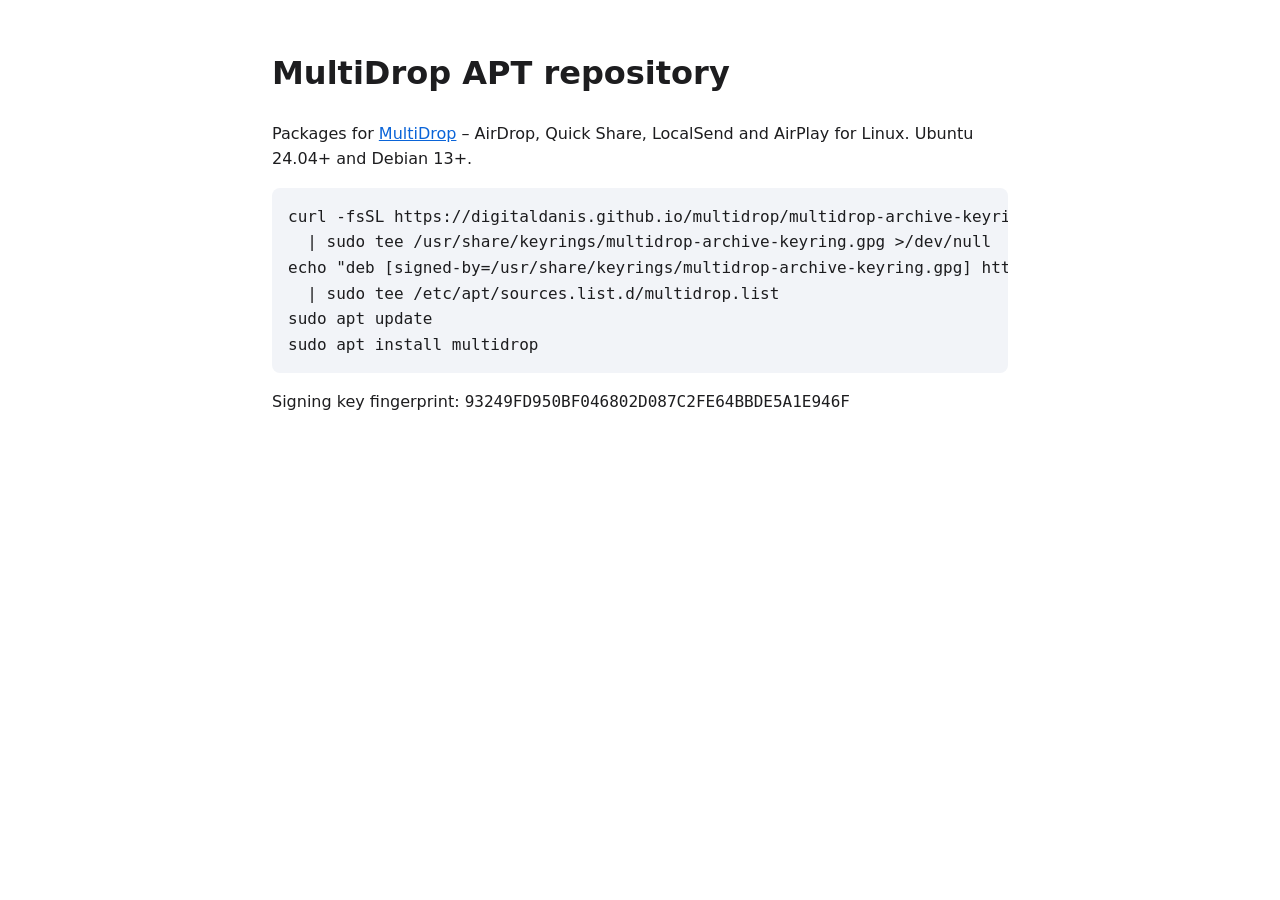
<file: index.html>
<!doctype html>
<html lang="en"><head><meta charset="utf-8"><meta name="viewport" content="width=device-width, initial-scale=1">
<title>MultiDrop APT repository</title>
<style>body{font:16px/1.6 system-ui,sans-serif;max-width:46rem;margin:3rem auto;padding:0 1rem;color:#1d1d1f}
pre{background:#f2f4f8;padding:1rem;border-radius:8px;overflow-x:auto}a{color:#0a64d8}</style></head>
<body>
<h1>MultiDrop APT repository</h1>
<p>Packages for <a href="https://github.com/digitaldanis/multidrop">MultiDrop</a> – AirDrop, Quick Share,
LocalSend and AirPlay for Linux. Ubuntu 24.04+ and Debian 13+.</p>
<pre>curl -fsSL https://digitaldanis.github.io/multidrop/multidrop-archive-keyring.gpg \
  | sudo tee /usr/share/keyrings/multidrop-archive-keyring.gpg &gt;/dev/null
echo "deb [signed-by=/usr/share/keyrings/multidrop-archive-keyring.gpg] https://digitaldanis.github.io/multidrop stable main" \
  | sudo tee /etc/apt/sources.list.d/multidrop.list
sudo apt update
sudo apt install multidrop</pre>
<p>Signing key fingerprint: <code>93249FD950BF046802D087C2FE64BBDE5A1E946F</code></p>
</body></html>
</file>
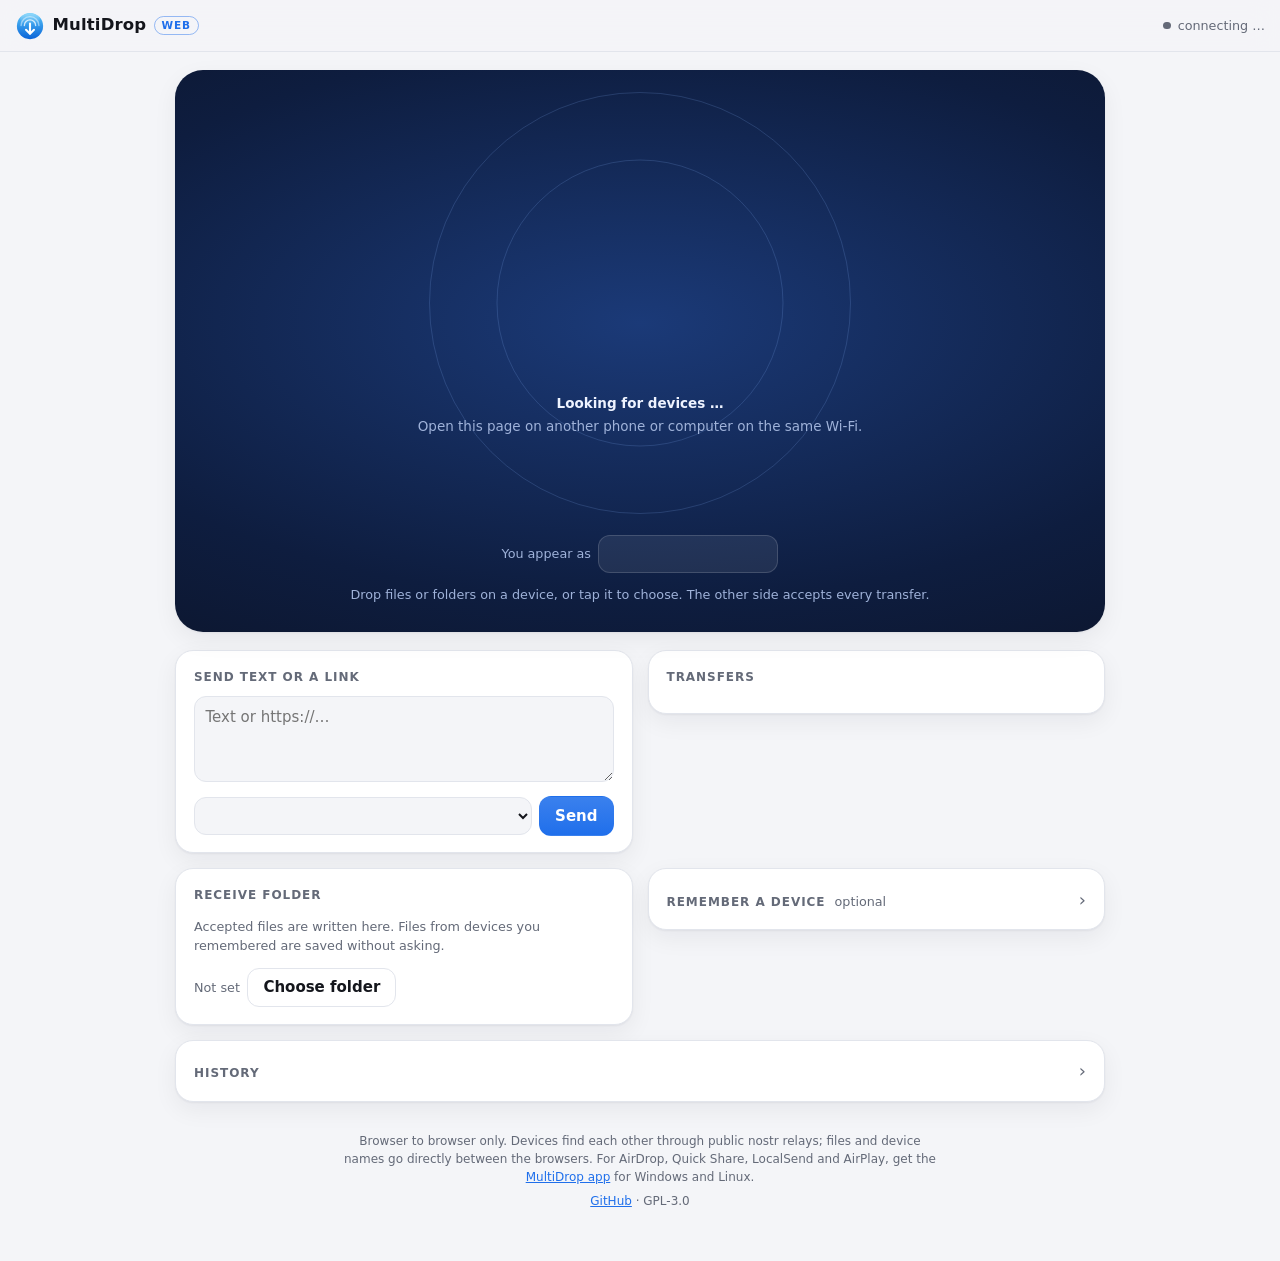
<file: pages/index.html>
<!doctype html>
<html lang="en">
<head>
<meta charset="utf-8">
<meta name="viewport" content="width=device-width, initial-scale=1, viewport-fit=cover">
<meta name="referrer" content="no-referrer">
<meta name="description" content="Send files, text and links between devices on the same Wi-Fi, browser to browser. No account, the receiver accepts every transfer.">
<meta name="theme-color" content="#0b1020">
<link rel="manifest" href="manifest.webmanifest">
<link rel="icon" href="icons/icon.svg" type="image/svg+xml">
<link rel="apple-touch-icon" href="icons/apple-touch-icon.png">
<meta name="apple-mobile-web-app-capable" content="yes">
<meta name="apple-mobile-web-app-title" content="MultiDrop">
<title>MultiDrop Web</title>
<link rel="stylesheet" href="style.css">
<script type="importmap">
{
  "imports": {
    "nostr-tools": "https://esm.sh/nostr-tools@2.25.2",
    "xstate": "https://esm.sh/xstate@5.33.3",
    "qrcode-generator": "https://esm.sh/qrcode-generator@1.4.4"
  }
}
</script>
<script type="module" src="app.js"></script>
</head>
<body>
<header class="top">
  <a class="brand" href="./"><img src="icons/icon.svg" alt="" width="30" height="30"><span>MultiDrop</span><em>Web</em></a>
  <div id="status">connecting …</div>
  <button id="install" type="button" class="primary small" hidden>Install app</button>
</header>

<main>
  <section id="offers-section" hidden>
    <h2>Incoming</h2>
    <div id="offers"></div>
  </section>

  <section id="nearby" class="radar">
    <div id="devices" class="stage"></div>
    <div class="radar-empty">
      <strong>Looking for devices …</strong>
      <span>Open this page on another phone or computer on the same Wi-Fi.</span>
    </div>
    <label class="alias-edit">You appear as
      <input id="alias-input" maxlength="40" autocomplete="off" aria-label="Your device name">
    </label>
    <p class="hint" id="nearby-hint"></p>
    <p class="hint center">Drop files or folders on a device, or tap it to choose. The other side accepts every transfer.</p>
  </section>

  <div class="panels">
    <section class="panel">
      <h2>Send text or a link</h2>
      <form id="text-form">
        <textarea id="text" rows="3" placeholder="Text or https://…" required></textarea>
        <div class="row">
          <select id="text-target"></select>
          <button type="submit" class="primary">Send</button>
        </div>
      </form>
    </section>

    <section class="panel">
      <h2>Transfers</h2>
      <div id="jobs"></div>
    </section>

    <section id="folder-section" class="panel">
      <h2>Receive folder</h2>
      <p class="hint">Accepted files are written here. Files from devices you remembered are saved without asking.</p>
      <div class="row">
        <span id="folder-state" class="meta">Not set</span>
        <button id="folder-choose" type="button">Choose folder</button>
        <button id="folder-allow" type="button" hidden>Allow access</button>
        <button id="folder-forget" type="button" class="danger" hidden>Forget</button>
      </div>
      <p id="folder-note" class="hint" hidden>Receiving needs Chrome, Edge or Opera, which can write into a chosen folder. Other browsers can still send.</p>
    </section>

    <details id="pair-section" class="panel">
      <summary><h2>Remember a device</h2><span class="meta">optional</span></summary>
      <p class="hint">Only needed to reach your own devices on other networks, for example your phone on mobile data. Show a code here and enter it there, or scan the QR code.</p>
      <div id="pair-requests"></div>
      <div class="row">
        <button id="pair-show" type="button">Show a pairing code</button>
        <form id="pair-join" class="row">
          <input id="pair-code" inputmode="numeric" pattern="[0-9 ]{6,7}" placeholder="6-digit code" autocomplete="off" aria-label="Pairing code" required>
          <button type="submit">Pair</button>
        </form>
      </div>
      <div id="pair-host" class="card" hidden>
        <div class="name">Enter this code on the other device</div>
        <div class="pin" id="pair-code-show"></div>
        <div id="pair-qr"></div>
        <p><a id="pair-url" target="_blank" rel="noreferrer"></a></p>
        <p class="meta">Expires in 5 minutes. Or scan the code with the other device’s camera.</p>
        <button id="pair-cancel" type="button">Cancel</button>
      </div>
      <p id="pair-state" class="meta"></p>
      <button id="leave-zone" type="button" class="danger" hidden>Forget remembered devices</button>
    </details>

    <details class="panel wide">
      <summary><h2>History</h2></summary>
      <ol id="log" reversed></ol>
    </details>
  </div>

  <footer>
    <p>Browser to browser only. Devices find each other through public nostr relays; files and device names go directly between the browsers.
      For AirDrop, Quick Share, LocalSend and AirPlay, get the <a href="https://digitaldanis.github.io/multidrop/">MultiDrop app</a> for Windows and Linux.</p>
    <p><a href="https://github.com/digitaldanis/multidrop">GitHub</a> · GPL-3.0</p>
  </footer>
</main>

<input type="file" id="pick-files" multiple hidden>
</body>
</html>
</file>
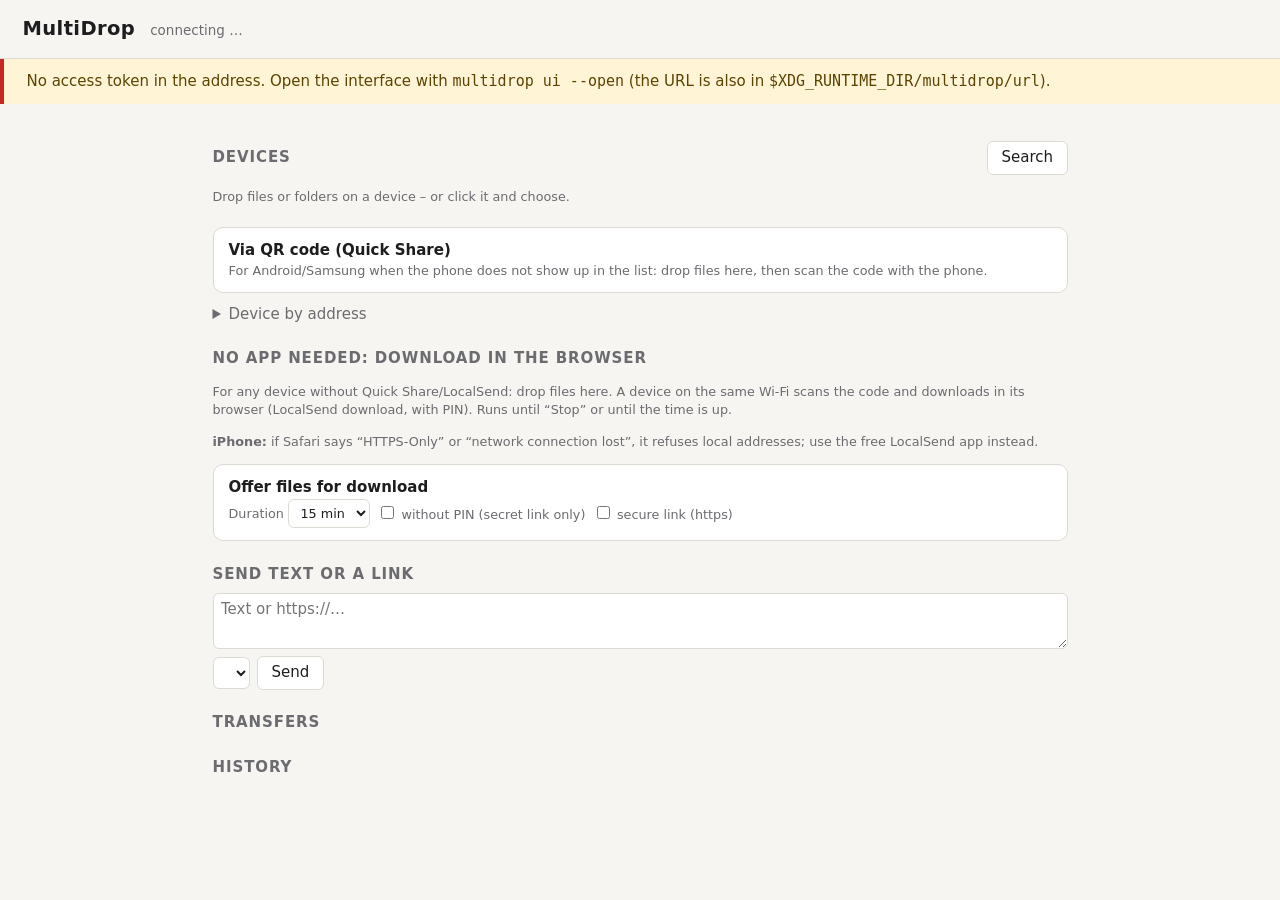
<file: src/multidrop/daemon/web/index.html>
<!doctype html>
<html lang="en">
<head>
<meta charset="utf-8">
<meta name="viewport" content="width=device-width, initial-scale=1">
<meta name="referrer" content="no-referrer">
<title>MultiDrop</title>
<link rel="stylesheet" href="style.css">
<script src="app.js" defer></script>
</head>
<body>
<header>
  <h1>MultiDrop</h1>
  <div id="status">connecting …</div>
</header>

<p id="notoken" class="warn" hidden>
  No access token in the address. Open the interface with
  <code>multidrop ui --open</code> (the URL is also in
  <code>$XDG_RUNTIME_DIR/multidrop/url</code>).
</p>

<main>
  <section id="network" class="card warn" hidden>
    <h2>Phones can’t reach this PC yet</h2>
    <p>The Windows Firewall blocks phones from connecting. MultiDrop can allow devices on your
      local network – nothing from the internet. Windows asks once for permission: choose <b>Yes</b>.</p>
    <button type="button" class="primary" id="network-allow">Let phones connect</button>
    <p class="meta" id="network-status"></p>
  </section>

  <section id="welcome" class="card welcome" hidden>
    <h2>Welcome to MultiDrop</h2>
    <p>Phones and computers nearby can now send files to this PC – and you can send to them.</p>
    <ul>
      <li><b>Android or Samsung phone:</b> tap Share → Quick Share and pick <b class="alias"></b>.</li>
      <li><b>iPhone:</b> use the free LocalSend app. “Download in the browser” below needs no app,
        but Safari on many iPhones refuses it on a home network.</li>
      <li><b>From this PC:</b> drag files onto a device below, or right-click files in Explorer → Send to → MultiDrop.</li>
    </ul>
    <p class="hint">Windows asks once whether MultiDrop may make changes: choose <b>Yes</b>,
      so phones on your Wi-Fi can reach this PC.
      Closing this window keeps MultiDrop running in the notification area, so you can still receive.</p>
    <button type="button" class="primary" id="welcome-ok">Got it</button>
  </section>

  <section id="offers-section" hidden>
    <h2>Incoming</h2>
    <div id="offers"></div>
  </section>

  <section id="selection-section" hidden>
    <div class="row">
      <h2>Ready to send</h2>
      <button id="selection-clear" type="button">Clear</button>
    </div>
    <p class="hint">Click a device, the QR code or the browser download to send these.</p>
    <ul id="selection" class="card files"></ul>
  </section>

  <section>
    <div class="row">
      <h2>Devices</h2>
      <button id="refresh" type="button">Search</button>
    </div>
    <p class="hint">Drop files or folders on a device – or click it and choose.</p>
    <div id="devices" class="grid"></div>
    <div class="card drop" id="qr-card" data-qr="1">
      <div class="name">Via QR code (Quick Share)</div>
      <div class="meta">For Android/Samsung when the phone does not show up in the list: drop files here, then scan the code with the phone.</div>
      <div id="qr"></div>
    </div>
    <details>
      <summary>Device by address</summary>
      <form id="manual" class="row">
        <input id="manual-address" placeholder="192.168.1.23 or 192.168.1.23:53318" required>
        <select id="manual-protocol">
          <option value="quickshare">Quick Share</option>
          <option value="localsend">LocalSend</option>
        </select>
        <button type="submit">Add</button>
      </form>
    </details>
  </section>

  <section>
    <h2>No app needed: download in the browser</h2>
    <p class="hint">For any device without Quick Share/LocalSend: drop files here.
      A device on the same Wi-Fi scans the code and downloads in its browser (LocalSend download, with PIN).
      Runs until “Stop” or until the time is up.</p>
    <p class="hint"><b>iPhone:</b> if Safari says “HTTPS-Only” or “network connection lost”,
      it refuses local addresses; use the free LocalSend app instead.</p>
    <div class="card drop" id="share-card">
      <div class="name">Offer files for download</div>
      <div class="row meta">
        <label>Duration <select id="share-minutes" data-stop="1">
          <option value="5">5 min</option><option value="15" selected>15 min</option>
          <option value="60">60 min</option></select></label>
        <label><input type="checkbox" id="share-nopin" data-stop="1"> without PIN (secret link only)</label>
        <label title="For browsers that refuse plain http. They warn once about the certificate. iPhones may refuse it on a local network; use LocalSend there."><input type="checkbox" id="share-https" data-stop="1"> secure link (https)</label>
      </div>
    </div>
    <div id="share" class="card" hidden>
      <p class="notice" id="share-hotspot" hidden>This PC is on an iPhone’s hotspot. That iPhone
        itself cannot open the link – other phones in the hotspot can. To get the files onto the
        hotspot iPhone, connect both to a normal Wi-Fi.</p>
      <div id="share-qr"></div>
      <p><a id="share-url" target="_blank" rel="noreferrer"></a></p>
      <p id="share-pin-row">PIN: <span id="share-pin" class="pin"></span></p>
      <p class="meta" id="share-tls-hint">The browser warns once that the connection is not private:
        continue anyway, the link is still encrypted. iPhones may refuse it without a way to
        continue; use the free LocalSend app there.</p>
      <p class="meta" id="share-info"></p>
      <button type="button" id="share-stop" class="danger">Stop</button>
    </div>
  </section>

  <section>
    <h2>Send text or a link</h2>
    <form id="text-form">
      <textarea id="text" rows="2" placeholder="Text or https://…" required></textarea>
      <div class="row">
        <select id="text-target"></select>
        <button type="submit">Send</button>
      </div>
    </form>
  </section>

  <section>
    <h2>Transfers</h2>
    <div id="jobs"></div>
  </section>

  <section id="desktop-mirror" hidden>
    <h2>Show this PC’s screen on a TV</h2>
    <p class="hint">AirPlay screen mirroring to an Apple TV, a Mac or an AirPlay TV on your Wi-Fi.
      The PC’s sound plays on the TV too.</p>
    <div class="row">
      <select id="screen" aria-label="TV"></select>
      <button type="button" class="primary" id="mirror-start">Mirror</button>
    </div>
    <ul id="mirror-streams"></ul>
    <form id="mirror-pin" class="row" hidden>
      <label for="mirror-code" id="mirror-pin-label"></label>
      <input id="mirror-code" autocomplete="off" required>
      <button type="submit" class="primary">Connect</button>
    </form>
    <p class="meta" id="mirror-status"></p>
  </section>

  <section id="desktop-audio" hidden>
    <h2>Play this PC’s sound on a speaker</h2>
    <p class="hint">AirPlay speakers and TVs on your Wi-Fi (Apple TV, HomePod, Sonos …).
      The PC’s own speakers keep playing; the speaker is about 2 seconds behind.</p>
    <div class="row">
      <select id="speaker" aria-label="Speaker"></select>
      <button type="button" class="primary" id="speaker-play">Play</button>
      <button type="button" id="speaker-stop" hidden>Stop</button>
      <button type="button" id="speaker-search">Search again</button>
    </div>
    <label class="row">Volume <input type="range" id="speaker-volume" min="0" max="100" step="5"></label>
    <p class="meta" id="speaker-status"></p>
  </section>

  <section id="desktop-settings" hidden>
    <h2>Settings</h2>
    <p><label><input type="checkbox" id="set-autostart"> Start MultiDrop when I sign in to Windows (recommended, so phones can always reach you)</label></p>
    <p><label><input type="checkbox" id="set-sendto"> Show “MultiDrop” when I right-click files → Send to</label></p>
    <p><button type="button" id="open-downloads">Open received files</button></p>
  </section>

  <section>
    <h2>History</h2>
    <ol id="log" reversed></ol>
  </section>
</main>

<input type="file" id="pick-files" multiple hidden>
</body>
</html>
</file>
<file: pages/style.css>
/* MultiDrop web edition. One radar of nearby devices on top, everything else in
   panels below. Light and dark follow the system. */
:root {
  --bg: #f4f5f8; --fg: #14161c; --muted: #646a78; --card: #fff; --line: #e2e5ec;
  --accent: #1f6feb; --accent-2: #5ac8fa; --ok: #1a9e4b; --bad: #d23c3c;
  --stage: radial-gradient(120% 90% at 50% 45%, #1b3a78 0%, #0e1d3f 55%, #0b1020 100%);
  --ring: rgba(140, 180, 255, .18); --on-stage: #eef3ff; --on-stage-muted: #9fb2d9;
  --shadow: 0 1px 2px rgba(16, 24, 40, .05), 0 8px 24px rgba(16, 24, 40, .06);
  --radius: 18px;
  font: 15px/1.5 system-ui, -apple-system, "Segoe UI", Roboto, sans-serif;
  color-scheme: light dark;
}
@media (prefers-color-scheme: dark) {
  :root { --bg: #0b0d12; --fg: #e9ecf3; --muted: #9098aa; --card: #151922; --line: #252b38;
          --accent: #5a9cff; --ok: #47c97a; --bad: #ff6b6b;
          --stage: radial-gradient(120% 90% at 50% 45%, #183466 0%, #0d1a38 55%, #080c18 100%);
          --shadow: 0 1px 2px rgba(0, 0, 0, .4), 0 10px 30px rgba(0, 0, 0, .35); }
}
* { box-sizing: border-box; }
html { -webkit-text-size-adjust: 100%; }
body { margin: 0; background: var(--bg); color: var(--fg); min-height: 100vh; }
a { color: var(--accent); }
[hidden] { display: none !important; }

/* Header */
header.top { position: sticky; top: 0; z-index: 20; display: flex; align-items: center; gap: .9rem;
             padding: .7rem max(1rem, env(safe-area-inset-right)) .7rem max(1rem, env(safe-area-inset-left));
             background: color-mix(in srgb, var(--bg) 82%, transparent); backdrop-filter: blur(14px);
             border-bottom: 1px solid var(--line); }
.brand { display: flex; align-items: center; gap: .5rem; color: var(--fg); text-decoration: none;
         font-weight: 700; font-size: 1.1rem; letter-spacing: .01em; }
.brand em { font-style: normal; font-size: .7rem; font-weight: 700; text-transform: uppercase; letter-spacing: .08em;
            color: var(--accent); border: 1px solid color-mix(in srgb, var(--accent) 45%, transparent);
            border-radius: 999px; padding: .05rem .45rem; }
#status { margin-left: auto; display: inline-flex; align-items: center; gap: .45rem; color: var(--muted);
          font-size: .85rem; max-width: 50vw; white-space: nowrap; overflow: hidden; text-overflow: ellipsis; }
#status::before { content: ""; width: .5rem; height: .5rem; border-radius: 50%; background: var(--muted); flex: none; }
#status.ready::before { background: var(--ok); box-shadow: 0 0 0 3px color-mix(in srgb, var(--ok) 25%, transparent); }

main { max-width: 64rem; margin: 0 auto; padding: 1.2rem 1rem 3rem; }
h2 { margin: 0 0 .7rem; font-size: .8rem; text-transform: uppercase; letter-spacing: .08em; color: var(--muted); }
.hint, .meta { color: var(--muted); font-size: .85rem; }
.hint:empty { display: none; }
.center { text-align: center; }
.row { display: flex; gap: .5rem; align-items: center; flex-wrap: wrap; }
.name { font-weight: 600; overflow-wrap: anywhere; }

/* Controls */
button { font: inherit; font-weight: 600; padding: .5rem 1rem; border-radius: 12px; cursor: pointer;
         border: 1px solid var(--line); background: var(--card); color: var(--fg);
         transition: background .15s, border-color .15s, transform .1s, filter .15s; }
button.primary { background: linear-gradient(180deg, color-mix(in srgb, var(--accent) 88%, #fff), var(--accent));
                 border-color: transparent; color: #fff; }
button.primary:hover:not(:disabled) { filter: brightness(1.08); }
button:hover:not(:disabled):not(.primary) { border-color: var(--accent); }
button:active:not(:disabled) { transform: translateY(1px); }
button.danger { color: var(--bad); }
button.small { padding: .35rem .8rem; font-size: .85rem; }
button:disabled, input:disabled, select:disabled { opacity: .45; cursor: not-allowed; }
input, select, textarea { font: inherit; padding: .55rem .7rem; border-radius: 12px; border: 1px solid var(--line);
                          background: var(--bg); color: var(--fg); transition: border-color .15s; }
input:focus, select:focus, textarea:focus { outline: none; border-color: var(--accent); }
:focus-visible { outline: 2px solid var(--accent); outline-offset: 2px; }
textarea { width: 100%; resize: vertical; margin-bottom: .5rem; }
select { flex: 1; min-width: 10rem; }
.card { background: var(--card); border: 1px solid var(--line); border-radius: 14px; padding: .8rem 1rem; }

/* Radar: you in the middle, devices on rings around you, like AirDrop. */
.radar { position: relative; margin: 0 0 1.2rem; padding: 0 0 1rem; border-radius: 28px; overflow: hidden;
         background: var(--stage); color: var(--on-stage); box-shadow: var(--shadow); }
.radar .hint { color: var(--on-stage-muted); padding: 0 1rem; }
.stage { --r0: min(9.5rem, 27vw); --r1: min(14rem, 40vw); position: relative; height: 31rem; }
.stage.big { height: 36rem; }
.stage::before, .stage::after { content: ""; position: absolute; left: 50%; top: 50%; border-radius: 50%;
         border: 1px solid var(--ring); transform: translate(-50%, -50%); pointer-events: none; }
.stage::before { width: calc(2 * var(--r0)); height: calc(2 * var(--r0)); }
.stage::after { width: calc(2 * var(--r1)); height: calc(2 * var(--r1)); }
.me, .device { position: absolute; left: 50%; top: 50%; text-align: center; width: 9rem; z-index: 1; }
.me { transform: translate(-50%, -50%); }
.device { transform: translate(-50%, -50%) rotate(var(--a)) translateY(calc(-1 * var(--r))) rotate(calc(-1 * var(--a)));
          transition: transform .25s ease; }
.device.card { background: none; border: none; padding: 0; }
.stage .name { font-size: .92rem; color: var(--on-stage); }
.stage .meta { color: var(--on-stage-muted); font-size: .78rem; }
.avatar { position: relative; display: grid; place-items: center; width: 4.4rem; height: 4.4rem; margin: 0 auto .4rem;
          border-radius: 50%; color: #fff; font-weight: 700; font-size: 1.45rem;
          background: linear-gradient(160deg, hsl(var(--hue, 215) 70% 62%), hsl(var(--hue, 215) 65% 42%));
          box-shadow: 0 6px 18px rgba(0, 0, 0, .35), inset 0 1px 0 rgba(255, 255, 255, .25);
          transition: transform .15s, box-shadow .15s; }
.me .avatar { width: 5rem; height: 5rem; background: linear-gradient(160deg, var(--accent-2), var(--accent)); }
.me .avatar::before, .me .avatar::after { content: ""; position: absolute; inset: 0; border-radius: 50%;
          border: 2px solid var(--accent-2); animation: wave 3.2s ease-out infinite; }
.me .avatar::after { animation-delay: 1.6s; }
@keyframes wave { 0% { transform: scale(1); opacity: .55; } 100% { transform: scale(3.4); opacity: 0; } }
.device.drop { cursor: pointer; }
.device.drop:hover .avatar { transform: scale(1.06); }
.device.drop.over .avatar { transform: scale(1.12); box-shadow: 0 0 0 6px color-mix(in srgb, var(--accent-2) 45%, transparent); }
.device.offline { opacity: .5; }
.device.offline .avatar { filter: grayscale(.85); }
.device.nearby .avatar::after { content: ""; position: absolute; right: .1rem; bottom: .1rem; width: .8rem; height: .8rem;
          border-radius: 50%; background: var(--ok); border: 2px solid #0e1d3f; }
.pairbubble { cursor: pointer; opacity: .75; }
.pairbubble:hover { opacity: 1; }
.pairbubble .avatar { background: none; box-shadow: none; border: 2px dashed var(--on-stage-muted);
                      color: var(--on-stage-muted); font-size: 1.8rem; width: 3.6rem; height: 3.6rem; }
.pairbubble .name { color: var(--on-stage-muted); font-weight: 500; font-size: .82rem; white-space: nowrap; }
.radar-empty { position: absolute; left: 0; right: 0; top: 21.5rem; display: grid; gap: .2rem;
               text-align: center; padding: 0 1rem; pointer-events: none; color: var(--on-stage-muted); font-size: .9rem; }
.radar-empty strong { color: var(--on-stage); font-weight: 600; }
.radar:has(.device.card) .radar-empty { display: none; }
.alias-edit { display: flex; align-items: center; justify-content: center; gap: .5rem; font-size: .85rem;
              color: var(--on-stage-muted); margin: 0 1rem .5rem; }
.alias-edit input { width: 12rem; background: rgba(255, 255, 255, .08); border-color: rgba(255, 255, 255, .15);
                    color: var(--on-stage); text-align: center; }

/* Panels */
.panels { display: grid; grid-template-columns: repeat(2, minmax(0, 1fr)); gap: 1rem; align-items: start; }
.panel { background: var(--card); border: 1px solid var(--line); border-radius: var(--radius); padding: 1.1rem 1.2rem;
         box-shadow: var(--shadow); margin: 0; }
.panel.wide { grid-column: 1 / -1; }
details.panel > summary { list-style: none; cursor: pointer; display: flex; align-items: baseline; gap: .6rem; }
details.panel > summary::-webkit-details-marker { display: none; }
details.panel > summary h2 { margin: 0; }
details.panel > summary::after { content: "›"; margin-left: auto; color: var(--muted); font-size: 1.2rem;
                                 transition: transform .15s; }
details.panel[open] > summary { margin-bottom: .7rem; }
details.panel[open] > summary::after { transform: rotate(90deg); }
.pin { font: 700 1.8rem ui-monospace, monospace; letter-spacing: .18em; margin: .3rem 0; }
#pair-qr svg { display: block; margin: .6rem 0; background: #fff; border-radius: 10px; padding: 4px; }
#pair-code { width: 9rem; font-variant-numeric: tabular-nums; }
#pair-host { margin-top: .8rem; }

/* Transfers */
.job { display: grid; grid-template-columns: 1fr auto; gap: .3rem .75rem; align-items: center; margin-bottom: .5rem; }
.job .what { overflow-wrap: anywhere; font-weight: 500; }
.job progress { grid-column: 1 / -1; width: 100%; height: .4rem; appearance: none; border: none; border-radius: 999px;
                background: var(--line); overflow: hidden; }
.job progress::-webkit-progress-bar { background: var(--line); }
.job progress::-webkit-progress-value { background: linear-gradient(90deg, var(--accent-2), var(--accent)); border-radius: 999px; }
.job progress::-moz-progress-bar { background: var(--accent); }
.job .state { font-size: .8rem; color: var(--muted); }
.job.done .state { color: var(--ok); }
.job.failed .state { color: var(--bad); }
.job button { grid-column: 2; grid-row: 1; }

/* History */
#log { font-size: .85rem; color: var(--muted); max-height: 18rem; overflow: auto; padding-left: 1.4rem; margin: 0; }
#log li { margin: .15rem 0; overflow-wrap: anywhere; }
#log time { font-variant-numeric: tabular-nums; margin-right: .5rem; opacity: .7; }

/* Incoming transfers: a sheet over the page, like AirDrop's prompt. */
#offers-section { position: fixed; left: 50%; bottom: max(1rem, env(safe-area-inset-bottom)); transform: translateX(-50%);
                  z-index: 30; width: min(27rem, calc(100% - 2rem)); margin: 0; animation: rise .22s ease-out; }
@keyframes rise { from { transform: translate(-50%, 1rem); opacity: 0; } }
#offers-section h2 { display: none; }
.card.offer { margin: 0 0 .6rem; border-radius: 22px; padding: 1.1rem 1.2rem; box-shadow: 0 18px 50px rgba(0, 0, 0, .35); }
.card.offer .name { font-size: 1.05rem; }
.card.offer .meta { margin-bottom: .4rem; }
.offer ul { margin: .4rem 0 .8rem; padding-left: 1.2rem; max-height: 14rem; overflow: auto; }
.offer ul.selectable { list-style: none; padding-left: .2rem; }
.offer ul.selectable label { cursor: pointer; overflow-wrap: anywhere; }
.card.offer .row button { flex: 1; }

footer { margin-top: 2rem; color: var(--muted); font-size: .8rem; text-align: center; }
footer p { max-width: 40rem; margin: .4rem auto; }

@media (max-width: 44rem) {
  main { padding: .8rem .75rem 7rem; }
  .panels { grid-template-columns: 1fr; }
  .radar { border-radius: 22px; }
  .stage { --r0: 8rem; --r1: 11.6rem; height: 26rem; }
  .stage.big { height: 30rem; }
  .me, .device { width: 7.4rem; }
  .avatar { width: 3.7rem; height: 3.7rem; font-size: 1.25rem; }
  .me .avatar { width: 4.2rem; height: 4.2rem; }
  .radar-empty { top: 18rem; font-size: .85rem; }
  .radar-empty span { max-width: 15rem; margin: 0 auto; }
  #status { max-width: 40vw; }
}
@media (prefers-reduced-motion: reduce) { *, *::before, *::after { animation: none !important; transition: none !important; } }
</file>
<file: src/multidrop/daemon/web/style.css>
:root {
  --bg: #f6f5f2; --fg: #1d1d1f; --muted: #6b6b70; --card: #fff;
  --line: #dddad3; --accent: #1f6feb; --ok: #1a7f37; --bad: #c62828;
  font: 15px/1.45 system-ui, -apple-system, "Segoe UI", sans-serif;
  color-scheme: light dark;
}
@media (prefers-color-scheme: dark) {
  :root { --bg: #151517; --fg: #ececee; --muted: #9a9aa2; --card: #1f1f23;
          --line: #34343a; --accent: #5a9cff; --ok: #4cc26a; --bad: #ff6b6b; }
}
* { box-sizing: border-box; }
[hidden] { display: none !important; }   /* also for .row and other display rules */
body { margin: 0; background: var(--bg); color: var(--fg); }
header { display: flex; align-items: baseline; gap: 1rem; padding: 1rem 1.5rem;
         border-bottom: 1px solid var(--line); }
h1 { margin: 0; font-size: 1.3rem; letter-spacing: .02em; }
h2 { margin: 0 0 .5rem; font-size: 1rem; text-transform: uppercase;
     letter-spacing: .06em; color: var(--muted); }
#status { color: var(--muted); font-size: .9rem; }
main { max-width: 60rem; margin: 0 auto; padding: 1rem 1.5rem 3rem; }
section { margin: 1.5rem 0; }
.row { display: flex; gap: .5rem; align-items: center; flex-wrap: wrap; }
.row h2 { margin: 0; flex: 1; }
.hint, .meta { color: var(--muted); font-size: .85rem; }
.grid { display: grid; grid-template-columns: repeat(auto-fill, minmax(14rem, 1fr));
        gap: .75rem; margin: .5rem 0; }
.card { background: var(--card); border: 1px solid var(--line); border-radius: 10px;
        padding: .8rem 1rem; }
.drop { cursor: pointer; transition: border-color .1s, transform .1s; }
.drop.over { border-color: var(--accent); border-style: dashed; transform: scale(1.02); }
.name { font-weight: 600; overflow-wrap: anywhere; }
.badge { display: inline-block; font-size: .75rem; padding: 0 .4rem; margin-right: .3rem;
         border: 1px solid var(--line); border-radius: 4px; color: var(--muted); }
.offer { border-left: 4px solid var(--accent); margin-bottom: .75rem; }
.offer ul { margin: .4rem 0; padding-left: 1.2rem; }
.pin { font: 600 1.4rem ui-monospace, monospace; letter-spacing: .15em; }
button { font: inherit; padding: .35rem .9rem; border-radius: 6px; cursor: pointer;
         border: 1px solid var(--line); background: var(--card); color: var(--fg); }
button.primary { background: var(--accent); border-color: var(--accent); color: #fff; }
button.danger { color: var(--bad); }
input, select, textarea { font: inherit; padding: .35rem .5rem; border-radius: 6px;
         border: 1px solid var(--line); background: var(--card); color: var(--fg); }
textarea { width: 100%; resize: vertical; }
#manual input { flex: 1; min-width: 14rem; }
#qr svg, #share-qr svg { display: block; margin: .75rem auto 0; padding: 12px;
                         background: #fff; border-radius: 6px; }
#share-qr svg { margin: 0; }
.job { display: flex; gap: .75rem; align-items: center; margin-bottom: .4rem; }
.job .what { flex: 1; overflow-wrap: anywhere; }
.job.done .state { color: var(--ok); }
.job.failed .state { color: var(--bad); }
progress { width: 8rem; }
#log { font-size: .85rem; color: var(--muted); max-height: 18rem; overflow: auto;
       padding-left: 1.5rem; margin: 0; }
#log time { font-variant-numeric: tabular-nums; margin-right: .5rem; }
.warn { background: #fff4d6; color: #5c4400; padding: .75rem 1.5rem; margin: 0; }
details { margin-top: .75rem; }
summary { cursor: pointer; color: var(--muted); }
.offer ul.files { max-height: 14rem; overflow: auto; }
.offer ul.selectable { list-style: none; padding-left: .2rem; }
.offer ul.selectable label { cursor: pointer; overflow-wrap: anywhere; }
.pin-input { width: 7rem; font-variant-numeric: tabular-nums; }
#log li.old { opacity: .65; }
#selection { margin: .4rem 0; padding: .6rem 1rem .6rem 2rem; max-height: 10rem; overflow: auto; }
.welcome { border-left: 4px solid var(--accent); }
.warn { border-left: 4px solid var(--bad); }
.notice { border-left: 4px solid var(--bad); padding-left: .75rem; margin-top: 0; }
.welcome ul { padding-left: 1.2rem; }
#speaker { min-width: 14rem; flex: 1; }
</file>
